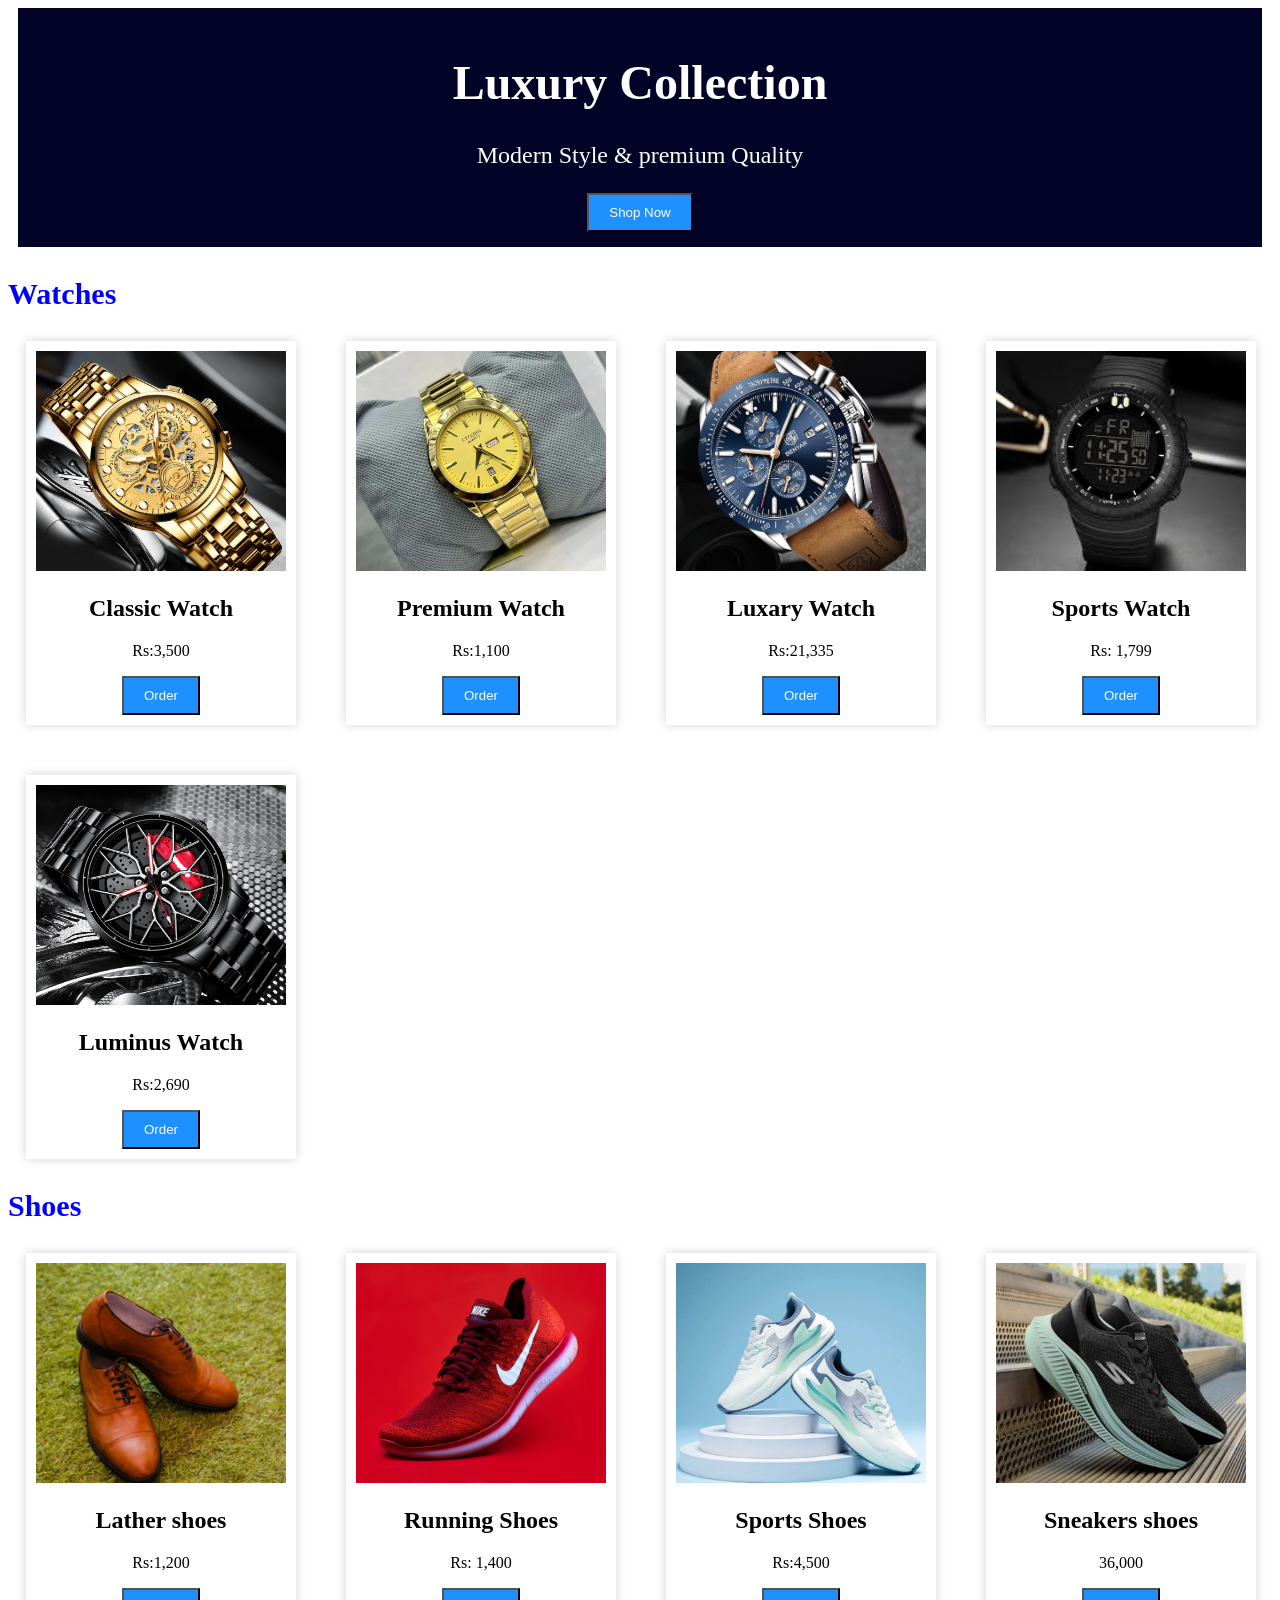
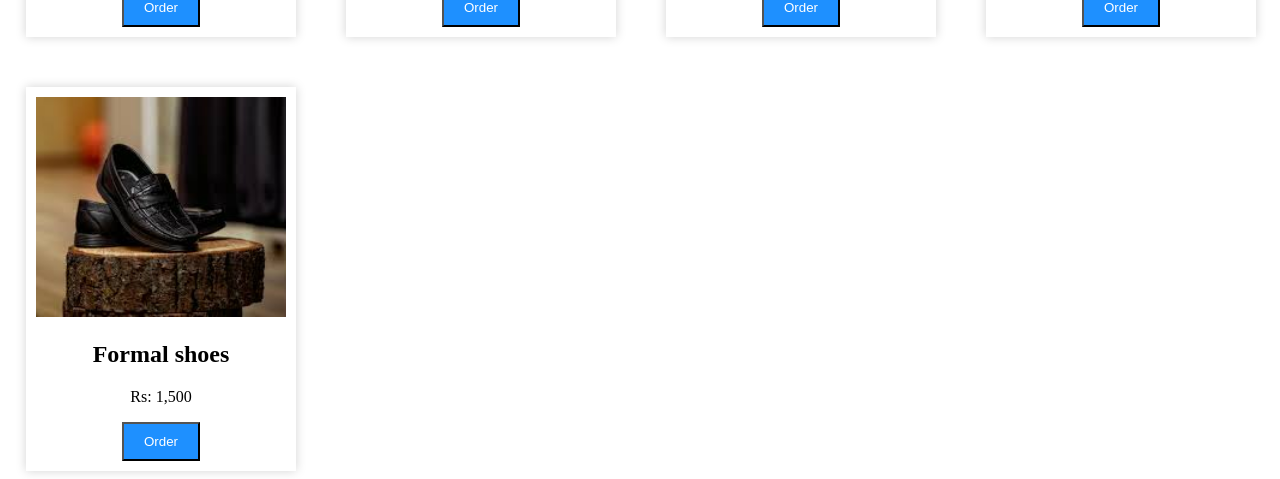
<file: index.html>
<!DOCTYPE html>
<html lang="en">
<head>
    <meta charset="UTF-8">
    <meta name="viewport" content="width=device-width, initial-scale=1.0">
    <title>my Website</title>
    <link rel="stylesheet" href="style.css">
</head>
<body>
    <div class="banner">
        <h1>Luxury Collection</h1>
        <p>Modern Style & premium Quality</p>
        <a href="index.html"><button>Shop Now</button></a>
    </div>
    <h3>
        Watches
    </h3>
    <div class="container">

        <div class="card">
            <img src="./watch image1.webp" alt="watch image">
            <h2> Classic Watch</h2>
            <p> Rs:3,500</p>
            <a href="login.html"><button> Order</button></a>
        </div>


        <div class="card">
            <img src="./watch image2.webp" alt="Watch Image">
            <h2> Premium Watch</h2>
            <p> Rs:1,100</p>
            <a href="login.html"><button> Order</button></a>
        </div>

        <div class="card">
            <img src="./watch image 3.jpg" alt="Watch Image">
            <h2> Luxary Watch</h2>
            <p> Rs:21,335</p>
            <a href="login.html"><button> Order</button></a>
        </div>

        <div class="card">
            <img src="./watch image 4.jpeg" alt="watch Image">
            <h2> Sports Watch</h2>
            <p> Rs: 1,799</p>
            <a href="login.html"><button> Order</button></a>
        </div>

        <div class="card">
            <img src="./watch image 5.webp" alt=" Watch image">
            <h2> Luminus Watch</h2>
            <p> Rs:2,690</p>
            <a href="login.html"><button> Order</button></a>
        </div>
    </div>
    <h3> Shoes</h3>
    <div class="container">
        <dv class="card">
            <img src="./pexels-duncanoluwaseun-186035.jpg" alt="shoes image">
            <h2> Lather shoes</h2>
            <p> Rs:1,200</p>
            <a href="login.html"><button> Order</button></a>
        </dv>

        <div class="card">
            <img src="./shoes image2.avif" alt="shoes Image">
            <h2> Running Shoes</h2>
            <p> Rs: 1,400</p>
            <a href="login.html"><button> Order</button></a>
        </div>
        
        <diV class="card">
            <img src="./shoes image 3.webp" alt="Shoes image">
            <h2> Sports Shoes</h2>
            <p> Rs:4,500</p>
            <a href="login.html"><button> Order</button></a>
        </diV>

        <div class="card">
            <img src="./shoes image 4.jpg" alt="shos image">
            <h2> Sneakers shoes</h2>
            <p> 36,000</p>
            <a href="login.html"><button> Order</button></a>
        </div>

        <div class="card">
            <img src="./shoes image.jpeg" alt="shoes image">
            <h2> Formal shoes</h2>
            <p> Rs: 1,500</p>
            <a href="login.html"><button> Order</button></a>
        </div>
    </div>

     
    
</body>
</html>
</file>
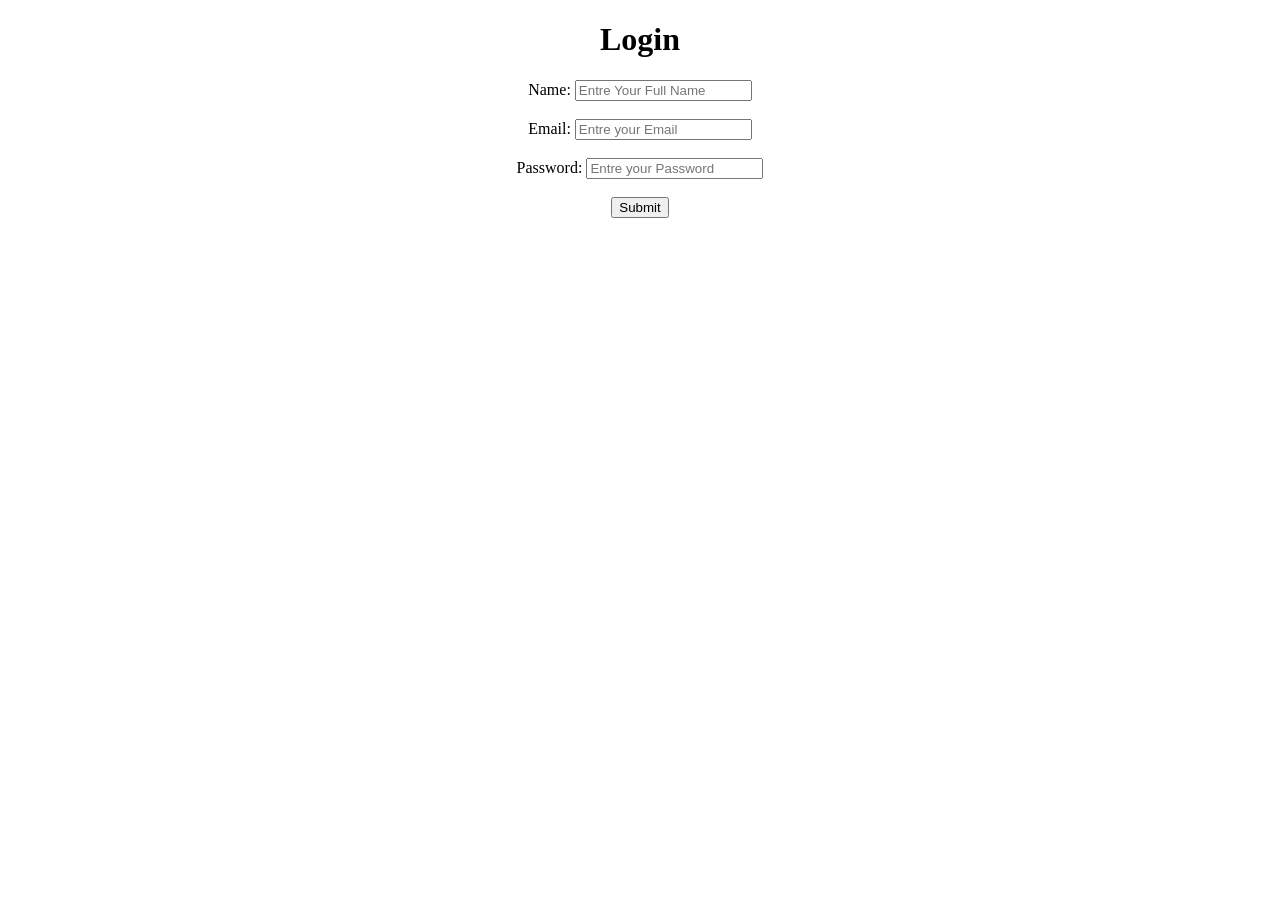
<file: login.html>
<!DOCTYPE html>
<html lang="en">
<head>
    <meta charset="UTF-8">
    <meta name="viewport" content="width=device-width, initial-scale=1.0">
    <title>My Website</title>
</head>
<body><center>
    <h1> Login</h1>
    <label> Name:</label>
    <input type="text" placeholder="Entre Your Full Name"><br><br>
    <label> Email:</label>
    <input type="text" placeholder="Entre your Email"><br><br>
    <label>Password:</label>
    <input type="password" placeholder="Entre your Password"><br><br>
    <a href="index.html"><button> Submit</button></a>
    </center>
</body>
</html>
</file>
<file: style.css>
.banner{
    background-color:rgb(3, 3, 40);
    color: white;
    text-align: center;
    margin: 10px;
    height: auto;
    margin-top: 2px;
    padding: 15px;
    font-size: x-large;
    flex-wrap: wrap;
}
div>button{
    background-color:royalblue;
    font-weight: bold;
    color: whitesmoke;
}
h3{
    color: blue;
    font-size: 30px;
}

.container{
    display: flex;
    gap: 50px;
    flex-wrap: wrap;
    margin-left: 18px;
}
.card{

      width: 250px;
      background-color: white;
      padding: 10px;
      text-align: center;
      box-shadow: 0px 0px 10px lightgray;
      transition: 0.5s;
      width: 250px;
   
}
.card:hover{ 
      transform: scale(1.15);
}
.card img{

      width: 100%;
      height: 220px;
      object-fit: cover;
}

button{
      background-color: dodgerblue;
      color: white;
      padding: 10px 20px;
}
button:hover{
      background-color: blue;
}
</file>
